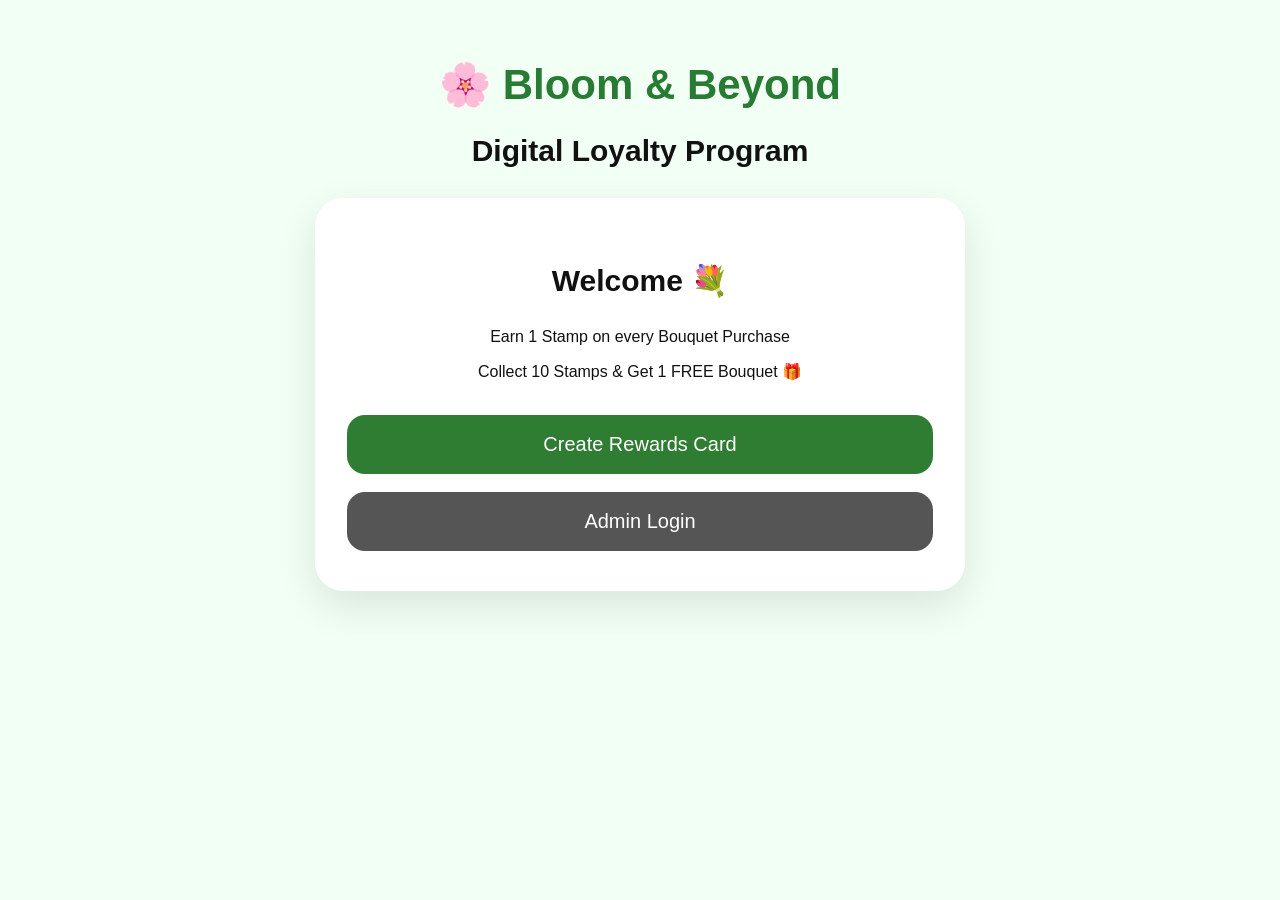
<file: index.html>
<!DOCTYPE html>
<html lang="en">

<head>

<meta charset="UTF-8">

<meta name="viewport"
content="width=device-width, initial-scale=1.0">

<title>Bloom & Beyond Rewards</title>

<link rel="stylesheet" href="style.css">

</head>

<body>

<div class="container">

    <h1>🌸 Bloom & Beyond</h1>

    <h2>Digital Loyalty Program</h2>

    <div class="card">

        <h2>Welcome 💐</h2>

        <p>
            Earn 1 Stamp on every Bouquet Purchase
        </p>

        <p>
            Collect 10 Stamps & Get 1 FREE Bouquet 🎁
        </p>

        <button
            onclick="window.location.href='register.html'">
            Create Rewards Card
        </button>

        <button
            class="secondary-button"
            onclick="window.location.href='admin.html'">
            Admin Login
        </button>

    </div>

</div>

</body>

</html>
</file>
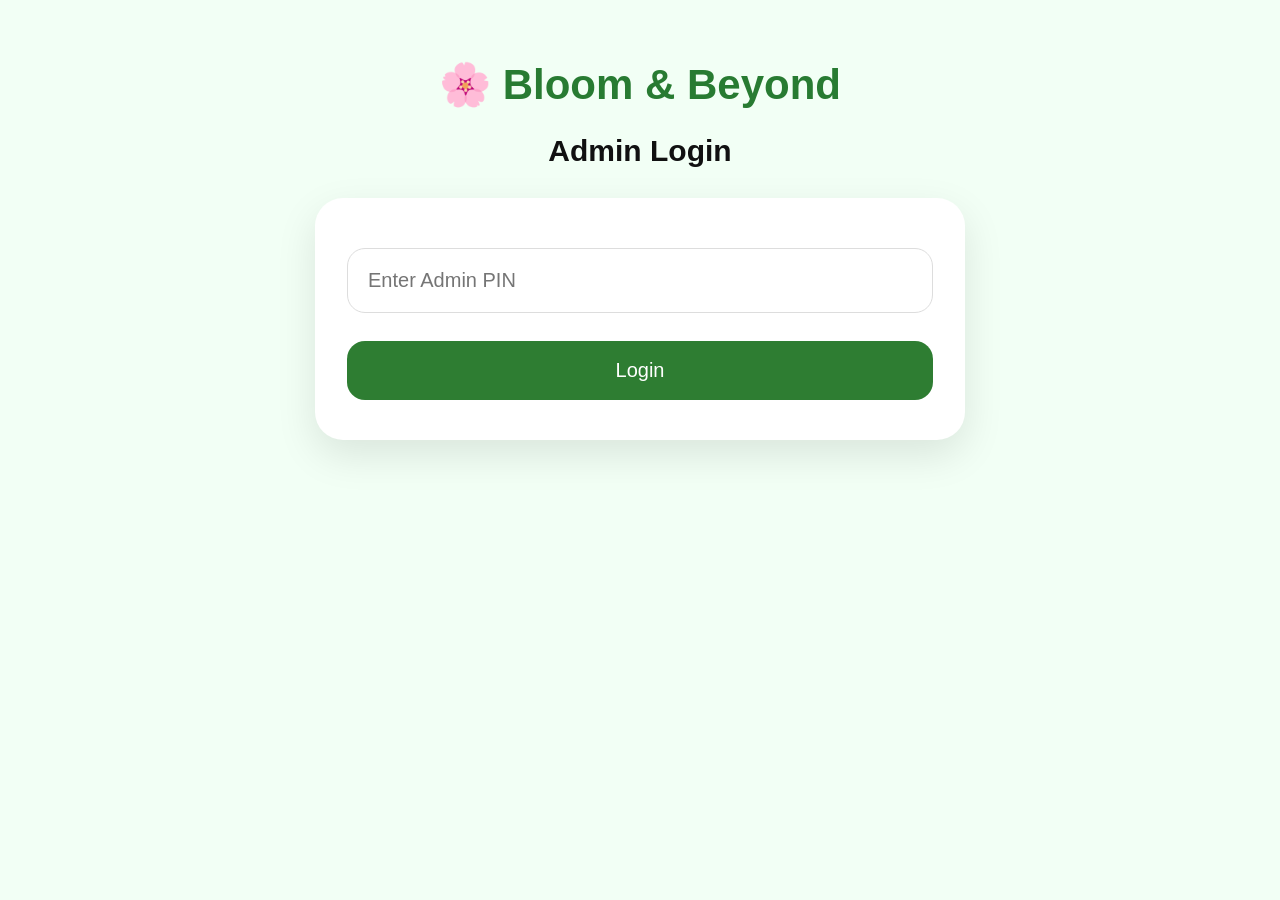
<file: admin.html>
<!DOCTYPE html>
<html lang="en">

<head>

<meta charset="UTF-8">

<meta name="viewport"
content="width=device-width, initial-scale=1.0">

<title>Admin Login</title>

<link rel="stylesheet" href="style.css">

</head>

<body>

<div class="container">

    <h1>🌸 Bloom & Beyond</h1>

    <h2>Admin Login</h2>

    <div class="card">

        <input
            type="password"
            id="pin"
            placeholder="Enter Admin PIN"
            inputmode="numeric">

        <button onclick="loginAdmin()">
            Login
        </button>

    </div>

</div>

<script type="module" src="script.js"></script>

</body>

</html>
</file>
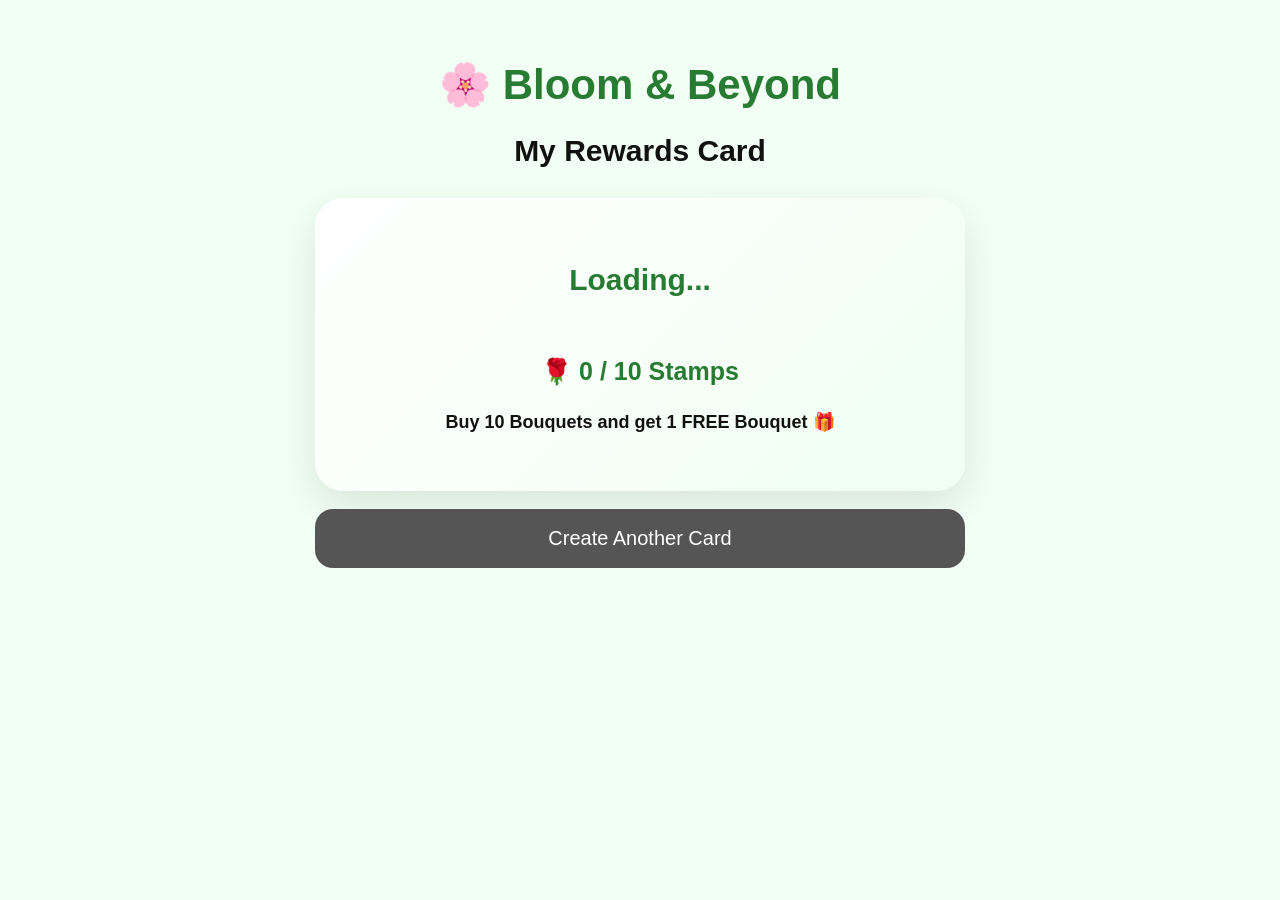
<file: card.html>
<!DOCTYPE html>
<html lang="en">

<head>

<meta charset="UTF-8">

<meta name="viewport"
content="width=device-width, initial-scale=1.0">

<title>My Rewards Card</title>

<link rel="stylesheet" href="style.css">

</head>

<body>

<div class="container">

    <h1>🌸 Bloom & Beyond</h1>

    <h2>My Rewards Card</h2>

    <div class="reward-card">

        <h2 id="customerName">
            Loading...
        </h2>

        <p id="customerMobile"></p>

        <div id="stampBoxes"
             class="stamp-grid">
        </div>

        <h3 id="stampText">
            🌹 0 / 10 Stamps
        </h3>

        <p class="reward-text">
            Buy 10 Bouquets and get
            1 FREE Bouquet 🎁
        </p>

    </div>

    <button
        class="secondary-button"
        onclick="window.location.href='register.html'">
        Create Another Card
    </button>

</div>

<script type="module" src="script.js"></script>

<script>
window.addEventListener("DOMContentLoaded", () => {
    loadCustomerCard();
});
</script>

</body>

</html>
</file>
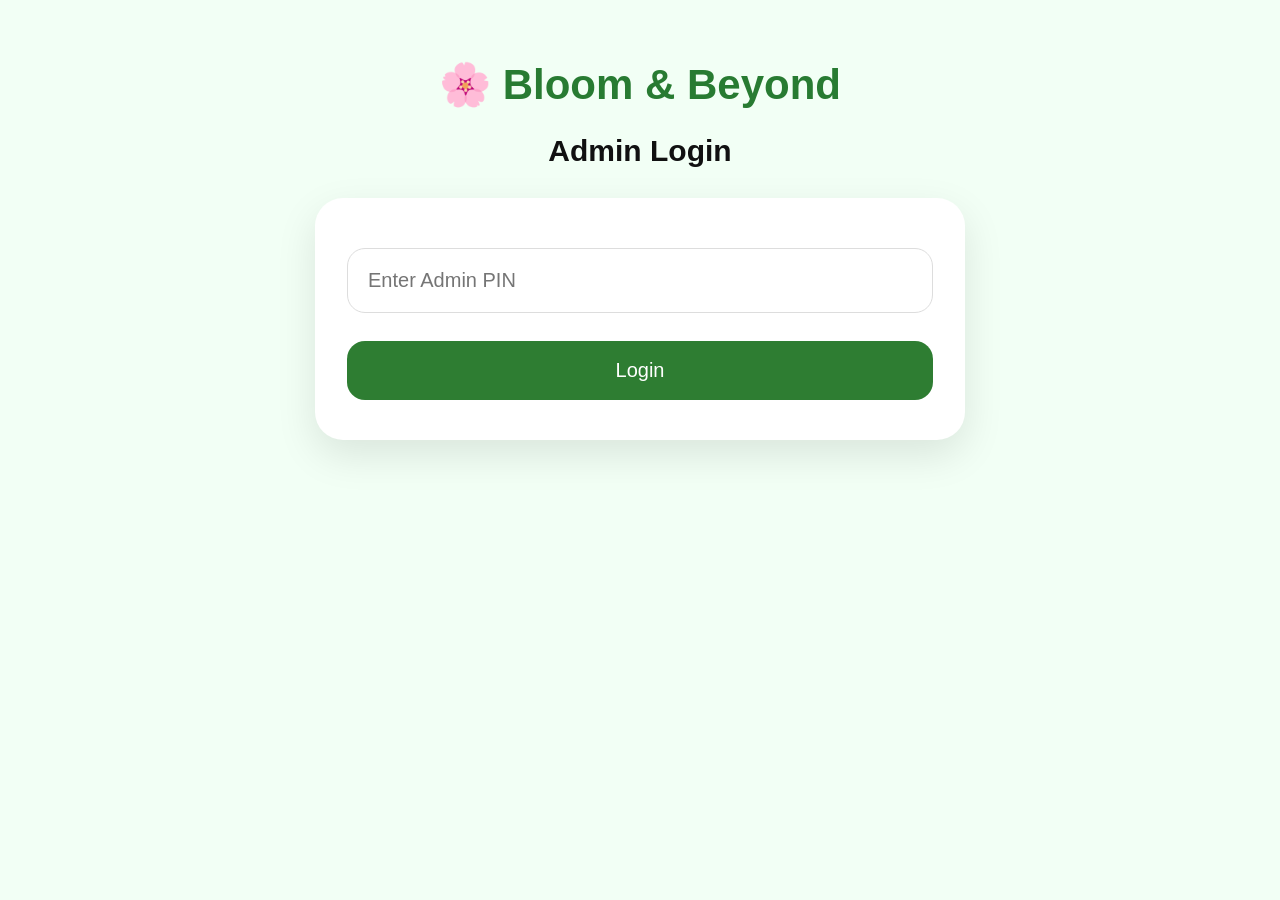
<file: dashboard.html>
<!DOCTYPE html>
<html lang="en">

<head>

<meta charset="UTF-8">

<meta name="viewport"
content="width=device-width, initial-scale=1.0">

<title>Admin Dashboard</title>

<link rel="stylesheet" href="style.css">

</head>

<body>

<div class="container">

    <h1>🌸 Bloom & Beyond</h1>

    <h2>Admin Dashboard</h2>

    <div class="card">

        <input
            type="tel"
            id="search"
            placeholder="Customer Mobile Number"
            maxlength="10"
            inputmode="numeric">

        <button onclick="searchCustomer()">
            Search Customer
        </button>

    </div>

    <div id="result"></div>

    <button
        class="logout-button"
        onclick="logoutAdmin()">
        Logout
    </button>

</div>

<script type="module" src="script.js"></script>

<script>

if(localStorage.getItem("adminLoggedIn") !== "true") {
    window.location.href = "admin.html";
}

</script>

</body>

</html>
</file>
<file: style.css>
* {
    box-sizing: border-box;
}

body {
    margin: 0;
    padding: 0;
    font-family: Arial, sans-serif;
    background: #f2fff5;
    color: #111;
}

.container {
    width: 92%;
    max-width: 650px;
    margin: 60px auto;
    text-align: center;
}

h1 {
    color: #287b32;
    font-size: 42px;
    margin-bottom: 25px;
}

h2 {
    font-size: 30px;
    margin-bottom: 30px;
}

.card,
.reward-card {
    background: white;
    border-radius: 28px;
    padding: 40px 32px;
    box-shadow: 0 15px 40px rgba(0,0,0,0.10);
}

input {
    width: 100%;
    padding: 20px;
    margin: 10px 0;
    border: 1px solid #ddd;
    border-radius: 18px;
    font-size: 20px;
    outline: none;
}

input:focus {
    border: 2px solid #2e7d32;
}

button {
    width: 100%;
    padding: 18px;
    margin-top: 18px;
    border: none;
    border-radius: 18px;
    background: #2e7d32;
    color: white;
    font-size: 20px;
    cursor: pointer;
}

button:active {
    transform: scale(0.98);
}

.secondary-button {
    background: #555;
}

.logout-button {
    background: #b3261e;
}

.reward-card {
    background: linear-gradient(
        135deg,
        #ffffff,
        #effff1
    );
}

.reward-card h2 {
    color: #287b32;
    margin-bottom: 10px;
}

#customerMobile {
    font-size: 17px;
    color: #666;
}

#stampText {
    color: #287b32;
    font-size: 25px;
}

.stamp-grid {
    display: grid;
    grid-template-columns: repeat(5, 1fr);
    gap: 12px;
    margin: 30px 0;
}

.stamp-box {
    height: 55px;
    border-radius: 14px;
    background: #eeeeee;
    display: flex;
    align-items: center;
    justify-content: center;
    font-size: 18px;
    font-weight: bold;
}

.stamp-box.filled {
    background: #ffe4ed;
    font-size: 25px;
}

.reward-text {
    font-size: 18px;
    font-weight: bold;
}

.customer-result {
    background: white;
    margin-top: 25px;
    padding: 30px;
    border-radius: 25px;
    box-shadow: 0 10px 30px rgba(0,0,0,0.10);
}

.customer-result h2 {
    margin: 0 0 10px;
    color: #287b32;
}

.stamp-count {
    font-size: 25px;
    font-weight: bold;
    color: #287b32;
    margin: 20px 0;
}

.admin-buttons {
    display: flex;
    gap: 10px;
}

.admin-buttons button {
    font-size: 16px;
}

.view-card {
    background: #444;
}

.not-found {
    background: white;
    padding: 25px;
    border-radius: 20px;
    margin-top: 20px;
}

.error {
    color: red;
    margin-top: 20px;
}

@media (max-width: 600px) {

    .container {
        margin: 35px auto;
    }

    h1 {
        font-size: 38px;
    }

    h2 {
        font-size: 27px;
    }

    .card,
    .reward-card {
        padding: 30px 20px;
    }

    .stamp-grid {
        gap: 8px;
    }

    .stamp-box {
        height: 48px;
    }

    .admin-buttons {
        flex-direction: column;
    }
}
</file>
